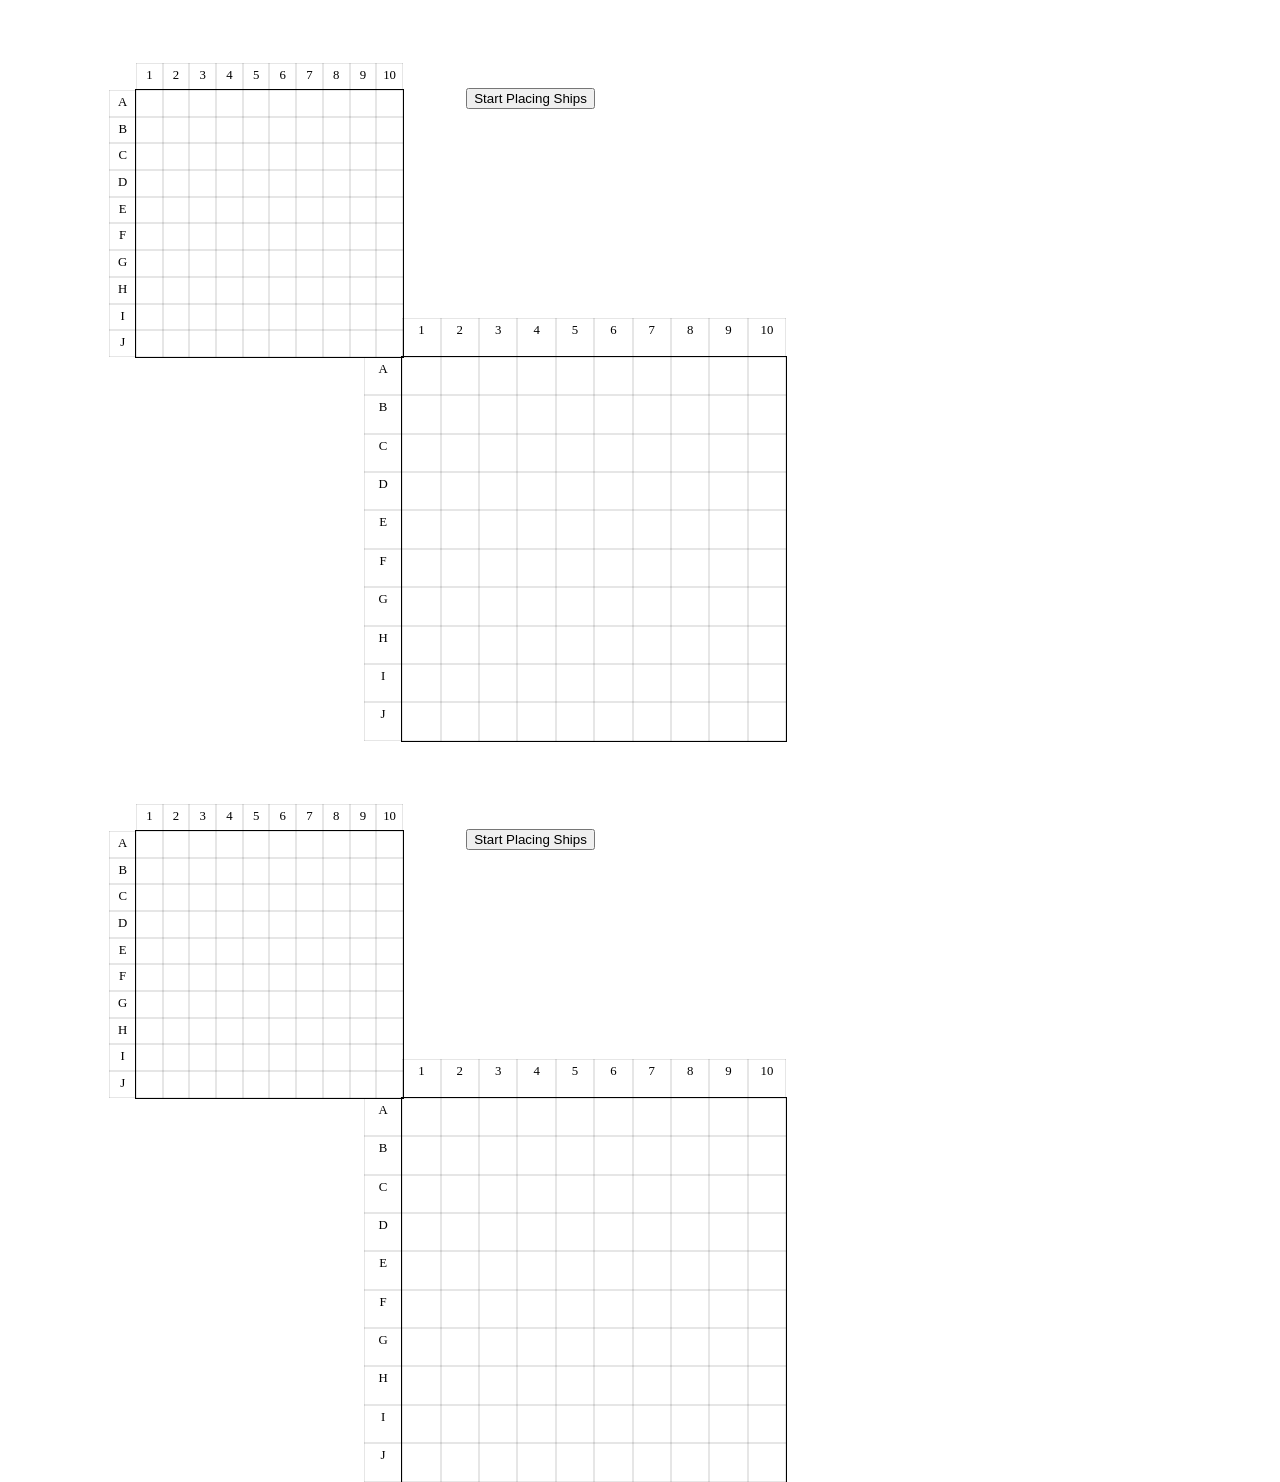
<file: index.html>
<!doctype html>
<html class="no-js" lang="">
    <head>
        <meta charset="utf-8">
        <meta http-equiv="x-ua-compatible" content="ie=edge">
        <title>Battleship!</title>
        <meta name="viewport" content="width=device-width, initial-scale=1">
        <link rel="manifest" href="site.webmanifest">
        <link rel="stylesheet" href="css/main.css">
    </head>
    <body>
	<div id="app">
		<div class="board opponent player1">
			<div class="legend axis-x">
				<div class="point" style="width:10%;height:10%">1</div>
				<div class="point" style="width:10%;height:10%">2</div>
				<div class="point" style="width:10%;height:10%">3</div>
				<div class="point" style="width:10%;height:10%">4</div>
				<div class="point" style="width:10%;height:10%">5</div>
				<div class="point" style="width:10%;height:10%">6</div>
				<div class="point" style="width:10%;height:10%">7</div>
				<div class="point" style="width:10%;height:10%">8</div>
				<div class="point" style="width:10%;height:10%">9</div>
				<div class="point" style="width:10%;height:10%">10</div>
			</div>
			<div class="legend axis-y">
				<div class="point" style="width:10%;height:10%">A</div>
				<div class="point" style="width:10%;height:10%">B</div>
				<div class="point" style="width:10%;height:10%">C</div>
				<div class="point" style="width:10%;height:10%">D</div>
				<div class="point" style="width:10%;height:10%">E</div>
				<div class="point" style="width:10%;height:10%">F</div>
				<div class="point" style="width:10%;height:10%">G</div>
				<div class="point" style="width:10%;height:10%">H</div>
				<div class="point" style="width:10%;height:10%">I</div>
				<div class="point" style="width:10%;height:10%">J</div>
			</div>
			<div class="square" style="width:10%;height:10%" data-coordinate="1,1"></div>
			<div class="square" style="width:10%;height:10%" data-coordinate="2,1"></div>
			<div class="square" style="width:10%;height:10%" data-coordinate="3,1"></div>
			<div class="square" style="width:10%;height:10%" data-coordinate="4,1"></div>
			<div class="square" style="width:10%;height:10%" data-coordinate="5,1"></div>
			<div class="square" style="width:10%;height:10%" data-coordinate="6,1"></div>
			<div class="square" style="width:10%;height:10%" data-coordinate="7,1"></div>
			<div class="square" style="width:10%;height:10%" data-coordinate="8,1"></div>
			<div class="square" style="width:10%;height:10%" data-coordinate="9,1"></div>
			<div class="square" style="width:10%;height:10%" data-coordinate="10,1"></div>

			<div class="square" style="width:10%;height:10%" data-coordinate="1,2"></div>
			<div class="square" style="width:10%;height:10%" data-coordinate="2,2"></div>
			<div class="square" style="width:10%;height:10%" data-coordinate="3,2"></div>
			<div class="square" style="width:10%;height:10%" data-coordinate="4,2"></div>
			<div class="square" style="width:10%;height:10%" data-coordinate="5,2"></div>
			<div class="square" style="width:10%;height:10%" data-coordinate="6,2"></div>
			<div class="square" style="width:10%;height:10%" data-coordinate="7,2"></div>
			<div class="square" style="width:10%;height:10%" data-coordinate="8,2"></div>
			<div class="square" style="width:10%;height:10%" data-coordinate="9,2"></div>
			<div class="square" style="width:10%;height:10%" data-coordinate="10,2"></div>

			<div class="square" style="width:10%;height:10%" data-coordinate="1,3"></div>
			<div class="square" style="width:10%;height:10%" data-coordinate="2,3"></div>
			<div class="square" style="width:10%;height:10%" data-coordinate="3,3"></div>
			<div class="square" style="width:10%;height:10%" data-coordinate="4,3"></div>
			<div class="square" style="width:10%;height:10%" data-coordinate="5,3"></div>
			<div class="square" style="width:10%;height:10%" data-coordinate="6,3"></div>
			<div class="square" style="width:10%;height:10%" data-coordinate="7,3"></div>
			<div class="square" style="width:10%;height:10%" data-coordinate="8,3"></div>
			<div class="square" style="width:10%;height:10%" data-coordinate="9,3"></div>
			<div class="square" style="width:10%;height:10%" data-coordinate="10,3"></div>

			<div class="square" style="width:10%;height:10%" data-coordinate="1,4"></div>
			<div class="square" style="width:10%;height:10%" data-coordinate="2,4"></div>
			<div class="square" style="width:10%;height:10%" data-coordinate="3,4"></div>
			<div class="square" style="width:10%;height:10%" data-coordinate="4,4"></div>
			<div class="square" style="width:10%;height:10%" data-coordinate="5,4"></div>
			<div class="square" style="width:10%;height:10%" data-coordinate="6,4"></div>
			<div class="square" style="width:10%;height:10%" data-coordinate="7,4"></div>
			<div class="square" style="width:10%;height:10%" data-coordinate="8,4"></div>
			<div class="square" style="width:10%;height:10%" data-coordinate="9,4"></div>
			<div class="square" style="width:10%;height:10%" data-coordinate="10,4"></div>

			<div class="square" style="width:10%;height:10%" data-coordinate="1,5"></div>
			<div class="square" style="width:10%;height:10%" data-coordinate="2,5"></div>
			<div class="square" style="width:10%;height:10%" data-coordinate="3,5"></div>
			<div class="square" style="width:10%;height:10%" data-coordinate="4,5"></div>
			<div class="square" style="width:10%;height:10%" data-coordinate="5,5"></div>
			<div class="square" style="width:10%;height:10%" data-coordinate="6,5"></div>
			<div class="square" style="width:10%;height:10%" data-coordinate="7,5"></div>
			<div class="square" style="width:10%;height:10%" data-coordinate="8,5"></div>
			<div class="square" style="width:10%;height:10%" data-coordinate="9,5"></div>
			<div class="square" style="width:10%;height:10%" data-coordinate="10,5"></div>

			<div class="square" style="width:10%;height:10%" data-coordinate="1,6"></div>
			<div class="square" style="width:10%;height:10%" data-coordinate="2,6"></div>
			<div class="square" style="width:10%;height:10%" data-coordinate="3,6"></div>
			<div class="square" style="width:10%;height:10%" data-coordinate="4,6"></div>
			<div class="square" style="width:10%;height:10%" data-coordinate="5,6"></div>
			<div class="square" style="width:10%;height:10%" data-coordinate="6,6"></div>
			<div class="square" style="width:10%;height:10%" data-coordinate="7,6"></div>
			<div class="square" style="width:10%;height:10%" data-coordinate="8,6"></div>
			<div class="square" style="width:10%;height:10%" data-coordinate="9,6"></div>
			<div class="square" style="width:10%;height:10%" data-coordinate="10,6"></div>

			<div class="square" style="width:10%;height:10%" data-coordinate="1,7"></div>
			<div class="square" style="width:10%;height:10%" data-coordinate="2,7"></div>
			<div class="square" style="width:10%;height:10%" data-coordinate="3,7"></div>
			<div class="square" style="width:10%;height:10%" data-coordinate="4,7"></div>
			<div class="square" style="width:10%;height:10%" data-coordinate="5,7"></div>
			<div class="square" style="width:10%;height:10%" data-coordinate="6,7"></div>
			<div class="square" style="width:10%;height:10%" data-coordinate="7,7"></div>
			<div class="square" style="width:10%;height:10%" data-coordinate="8,7"></div>
			<div class="square" style="width:10%;height:10%" data-coordinate="9,7"></div>
			<div class="square" style="width:10%;height:10%" data-coordinate="10,7"></div>

			<div class="square" style="width:10%;height:10%" data-coordinate="1,8"></div>
			<div class="square" style="width:10%;height:10%" data-coordinate="2,8"></div>
			<div class="square" style="width:10%;height:10%" data-coordinate="3,8"></div>
			<div class="square" style="width:10%;height:10%" data-coordinate="4,8"></div>
			<div class="square" style="width:10%;height:10%" data-coordinate="5,8"></div>
			<div class="square" style="width:10%;height:10%" data-coordinate="6,8"></div>
			<div class="square" style="width:10%;height:10%" data-coordinate="7,8"></div>
			<div class="square" style="width:10%;height:10%" data-coordinate="8,8"></div>
			<div class="square" style="width:10%;height:10%" data-coordinate="9,8"></div>
			<div class="square" style="width:10%;height:10%" data-coordinate="10,8"></div>

			<div class="square" style="width:10%;height:10%" data-coordinate="1,9"></div>
			<div class="square" style="width:10%;height:10%" data-coordinate="2,9"></div>
			<div class="square" style="width:10%;height:10%" data-coordinate="3,9"></div>
			<div class="square" style="width:10%;height:10%" data-coordinate="4,9"></div>
			<div class="square" style="width:10%;height:10%" data-coordinate="5,9"></div>
			<div class="square" style="width:10%;height:10%" data-coordinate="6,9"></div>
			<div class="square" style="width:10%;height:10%" data-coordinate="7,9"></div>
			<div class="square" style="width:10%;height:10%" data-coordinate="8,9"></div>
			<div class="square" style="width:10%;height:10%" data-coordinate="9,9"></div>
			<div class="square" style="width:10%;height:10%" data-coordinate="10,9"></div>

			<div class="square" style="width:10%;height:10%" data-coordinate="1,10"></div>
			<div class="square" style="width:10%;height:10%" data-coordinate="2,10"></div>
			<div class="square" style="width:10%;height:10%" data-coordinate="3,10"></div>
			<div class="square" style="width:10%;height:10%" data-coordinate="4,10"></div>
			<div class="square" style="width:10%;height:10%" data-coordinate="5,10"></div>
			<div class="square" style="width:10%;height:10%" data-coordinate="6,10"></div>
			<div class="square" style="width:10%;height:10%" data-coordinate="7,10"></div>
			<div class="square" style="width:10%;height:10%" data-coordinate="8,10"></div>
			<div class="square" style="width:10%;height:10%" data-coordinate="9,10"></div>
			<div class="square" style="width:10%;height:10%" data-coordinate="10,10"></div>
		</div>		
		<div class="board player player1">
			<div class="ships">
				<button data-start="startselection">Start Placing Ships</button>
				<div class="controls">
					<h2>Your Ships</h2>
					<fieldset>
						<input type="radio" name="ship" value="5" data-piece="Carrier"><label>*****</label>
						<input type="radio" name="ship" value="4" data-piece="Battleship"><label>****</label>
						<input type="radio" name="ship" value="3" data-piece="Submarine"><label>***</label>
						<input type="radio" name="ship" value="3" data-piece="Cruiser"><label>***</label>
						<input type="radio" name="ship" value="2" data-piece="Destroyer"><label>**</label>
					</fieldset>
					<button data-rotate="rotateship">Flip Ship</button>
				</div>
			</div>			
			<div class="legend axis-x">
				<div class="point" style="width:10%;height:10%">1</div>
				<div class="point" style="width:10%;height:10%">2</div>
				<div class="point" style="width:10%;height:10%">3</div>
				<div class="point" style="width:10%;height:10%">4</div>
				<div class="point" style="width:10%;height:10%">5</div>
				<div class="point" style="width:10%;height:10%">6</div>
				<div class="point" style="width:10%;height:10%">7</div>
				<div class="point" style="width:10%;height:10%">8</div>
				<div class="point" style="width:10%;height:10%">9</div>
				<div class="point" style="width:10%;height:10%">10</div>
			</div>
			<div class="legend axis-y">
				<div class="point" style="width:10%;height:10%">A</div>
				<div class="point" style="width:10%;height:10%">B</div>
				<div class="point" style="width:10%;height:10%">C</div>
				<div class="point" style="width:10%;height:10%">D</div>
				<div class="point" style="width:10%;height:10%">E</div>
				<div class="point" style="width:10%;height:10%">F</div>
				<div class="point" style="width:10%;height:10%">G</div>
				<div class="point" style="width:10%;height:10%">H</div>
				<div class="point" style="width:10%;height:10%">I</div>
				<div class="point" style="width:10%;height:10%">J</div>
			</div>
			<div class="square" style="width:10%;height:10%" data-coordinate="1,1"></div>
			<div class="square" style="width:10%;height:10%" data-coordinate="2,1"></div>
			<div class="square" style="width:10%;height:10%" data-coordinate="3,1"></div>
			<div class="square" style="width:10%;height:10%" data-coordinate="4,1"></div>
			<div class="square" style="width:10%;height:10%" data-coordinate="5,1"></div>
			<div class="square" style="width:10%;height:10%" data-coordinate="6,1"></div>
			<div class="square" style="width:10%;height:10%" data-coordinate="7,1"></div>
			<div class="square" style="width:10%;height:10%" data-coordinate="8,1"></div>
			<div class="square" style="width:10%;height:10%" data-coordinate="9,1"></div>
			<div class="square" style="width:10%;height:10%" data-coordinate="10,1"></div>

			<div class="square" style="width:10%;height:10%" data-coordinate="1,2"></div>
			<div class="square" style="width:10%;height:10%" data-coordinate="2,2"></div>
			<div class="square" style="width:10%;height:10%" data-coordinate="3,2"></div>
			<div class="square" style="width:10%;height:10%" data-coordinate="4,2"></div>
			<div class="square" style="width:10%;height:10%" data-coordinate="5,2"></div>
			<div class="square" style="width:10%;height:10%" data-coordinate="6,2"></div>
			<div class="square" style="width:10%;height:10%" data-coordinate="7,2"></div>
			<div class="square" style="width:10%;height:10%" data-coordinate="8,2"></div>
			<div class="square" style="width:10%;height:10%" data-coordinate="9,2"></div>
			<div class="square" style="width:10%;height:10%" data-coordinate="10,2"></div>

			<div class="square" style="width:10%;height:10%" data-coordinate="1,3"></div>
			<div class="square" style="width:10%;height:10%" data-coordinate="2,3"></div>
			<div class="square" style="width:10%;height:10%" data-coordinate="3,3"></div>
			<div class="square" style="width:10%;height:10%" data-coordinate="4,3"></div>
			<div class="square" style="width:10%;height:10%" data-coordinate="5,3"></div>
			<div class="square" style="width:10%;height:10%" data-coordinate="6,3"></div>
			<div class="square" style="width:10%;height:10%" data-coordinate="7,3"></div>
			<div class="square" style="width:10%;height:10%" data-coordinate="8,3"></div>
			<div class="square" style="width:10%;height:10%" data-coordinate="9,3"></div>
			<div class="square" style="width:10%;height:10%" data-coordinate="10,3"></div>

			<div class="square" style="width:10%;height:10%" data-coordinate="1,4"></div>
			<div class="square" style="width:10%;height:10%" data-coordinate="2,4"></div>
			<div class="square" style="width:10%;height:10%" data-coordinate="3,4"></div>
			<div class="square" style="width:10%;height:10%" data-coordinate="4,4"></div>
			<div class="square" style="width:10%;height:10%" data-coordinate="5,4"></div>
			<div class="square" style="width:10%;height:10%" data-coordinate="6,4"></div>
			<div class="square" style="width:10%;height:10%" data-coordinate="7,4"></div>
			<div class="square" style="width:10%;height:10%" data-coordinate="8,4"></div>
			<div class="square" style="width:10%;height:10%" data-coordinate="9,4"></div>
			<div class="square" style="width:10%;height:10%" data-coordinate="10,4"></div>

			<div class="square" style="width:10%;height:10%" data-coordinate="1,5"></div>
			<div class="square" style="width:10%;height:10%" data-coordinate="2,5"></div>
			<div class="square" style="width:10%;height:10%" data-coordinate="3,5"></div>
			<div class="square" style="width:10%;height:10%" data-coordinate="4,5"></div>
			<div class="square" style="width:10%;height:10%" data-coordinate="5,5"></div>
			<div class="square" style="width:10%;height:10%" data-coordinate="6,5"></div>
			<div class="square" style="width:10%;height:10%" data-coordinate="7,5"></div>
			<div class="square" style="width:10%;height:10%" data-coordinate="8,5"></div>
			<div class="square" style="width:10%;height:10%" data-coordinate="9,5"></div>
			<div class="square" style="width:10%;height:10%" data-coordinate="10,5"></div>

			<div class="square" style="width:10%;height:10%" data-coordinate="1,6"></div>
			<div class="square" style="width:10%;height:10%" data-coordinate="2,6"></div>
			<div class="square" style="width:10%;height:10%" data-coordinate="3,6"></div>
			<div class="square" style="width:10%;height:10%" data-coordinate="4,6"></div>
			<div class="square" style="width:10%;height:10%" data-coordinate="5,6"></div>
			<div class="square" style="width:10%;height:10%" data-coordinate="6,6"></div>
			<div class="square" style="width:10%;height:10%" data-coordinate="7,6"></div>
			<div class="square" style="width:10%;height:10%" data-coordinate="8,6"></div>
			<div class="square" style="width:10%;height:10%" data-coordinate="9,6"></div>
			<div class="square" style="width:10%;height:10%" data-coordinate="10,6"></div>

			<div class="square" style="width:10%;height:10%" data-coordinate="1,7"></div>
			<div class="square" style="width:10%;height:10%" data-coordinate="2,7"></div>
			<div class="square" style="width:10%;height:10%" data-coordinate="3,7"></div>
			<div class="square" style="width:10%;height:10%" data-coordinate="4,7"></div>
			<div class="square" style="width:10%;height:10%" data-coordinate="5,7"></div>
			<div class="square" style="width:10%;height:10%" data-coordinate="6,7"></div>
			<div class="square" style="width:10%;height:10%" data-coordinate="7,7"></div>
			<div class="square" style="width:10%;height:10%" data-coordinate="8,7"></div>
			<div class="square" style="width:10%;height:10%" data-coordinate="9,7"></div>
			<div class="square" style="width:10%;height:10%" data-coordinate="10,7"></div>

			<div class="square" style="width:10%;height:10%" data-coordinate="1,8"></div>
			<div class="square" style="width:10%;height:10%" data-coordinate="2,8"></div>
			<div class="square" style="width:10%;height:10%" data-coordinate="3,8"></div>
			<div class="square" style="width:10%;height:10%" data-coordinate="4,8"></div>
			<div class="square" style="width:10%;height:10%" data-coordinate="5,8"></div>
			<div class="square" style="width:10%;height:10%" data-coordinate="6,8"></div>
			<div class="square" style="width:10%;height:10%" data-coordinate="7,8"></div>
			<div class="square" style="width:10%;height:10%" data-coordinate="8,8"></div>
			<div class="square" style="width:10%;height:10%" data-coordinate="9,8"></div>
			<div class="square" style="width:10%;height:10%" data-coordinate="10,8"></div>

			<div class="square" style="width:10%;height:10%" data-coordinate="1,9"></div>
			<div class="square" style="width:10%;height:10%" data-coordinate="2,9"></div>
			<div class="square" style="width:10%;height:10%" data-coordinate="3,9"></div>
			<div class="square" style="width:10%;height:10%" data-coordinate="4,9"></div>
			<div class="square" style="width:10%;height:10%" data-coordinate="5,9"></div>
			<div class="square" style="width:10%;height:10%" data-coordinate="6,9"></div>
			<div class="square" style="width:10%;height:10%" data-coordinate="7,9"></div>
			<div class="square" style="width:10%;height:10%" data-coordinate="8,9"></div>
			<div class="square" style="width:10%;height:10%" data-coordinate="9,9"></div>
			<div class="square" style="width:10%;height:10%" data-coordinate="10,9"></div>

			<div class="square" style="width:10%;height:10%" data-coordinate="1,10"></div>
			<div class="square" style="width:10%;height:10%" data-coordinate="2,10"></div>
			<div class="square" style="width:10%;height:10%" data-coordinate="3,10"></div>
			<div class="square" style="width:10%;height:10%" data-coordinate="4,10"></div>
			<div class="square" style="width:10%;height:10%" data-coordinate="5,10"></div>
			<div class="square" style="width:10%;height:10%" data-coordinate="6,10"></div>
			<div class="square" style="width:10%;height:10%" data-coordinate="7,10"></div>
			<div class="square" style="width:10%;height:10%" data-coordinate="8,10"></div>
			<div class="square" style="width:10%;height:10%" data-coordinate="9,10"></div>
			<div class="square" style="width:10%;height:10%" data-coordinate="10,10"></div>
		</div>

		<div class="board opponent player2">
			<div class="legend axis-x">
				<div class="point" style="width:10%;height:10%">1</div>
				<div class="point" style="width:10%;height:10%">2</div>
				<div class="point" style="width:10%;height:10%">3</div>
				<div class="point" style="width:10%;height:10%">4</div>
				<div class="point" style="width:10%;height:10%">5</div>
				<div class="point" style="width:10%;height:10%">6</div>
				<div class="point" style="width:10%;height:10%">7</div>
				<div class="point" style="width:10%;height:10%">8</div>
				<div class="point" style="width:10%;height:10%">9</div>
				<div class="point" style="width:10%;height:10%">10</div>
			</div>
			<div class="legend axis-y">
				<div class="point" style="width:10%;height:10%">A</div>
				<div class="point" style="width:10%;height:10%">B</div>
				<div class="point" style="width:10%;height:10%">C</div>
				<div class="point" style="width:10%;height:10%">D</div>
				<div class="point" style="width:10%;height:10%">E</div>
				<div class="point" style="width:10%;height:10%">F</div>
				<div class="point" style="width:10%;height:10%">G</div>
				<div class="point" style="width:10%;height:10%">H</div>
				<div class="point" style="width:10%;height:10%">I</div>
				<div class="point" style="width:10%;height:10%">J</div>
			</div>
			<div class="square" style="width:10%;height:10%" data-coordinate="1,1"></div>
			<div class="square" style="width:10%;height:10%" data-coordinate="2,1"></div>
			<div class="square" style="width:10%;height:10%" data-coordinate="3,1"></div>
			<div class="square" style="width:10%;height:10%" data-coordinate="4,1"></div>
			<div class="square" style="width:10%;height:10%" data-coordinate="5,1"></div>
			<div class="square" style="width:10%;height:10%" data-coordinate="6,1"></div>
			<div class="square" style="width:10%;height:10%" data-coordinate="7,1"></div>
			<div class="square" style="width:10%;height:10%" data-coordinate="8,1"></div>
			<div class="square" style="width:10%;height:10%" data-coordinate="9,1"></div>
			<div class="square" style="width:10%;height:10%" data-coordinate="10,1"></div>

			<div class="square" style="width:10%;height:10%" data-coordinate="1,2"></div>
			<div class="square" style="width:10%;height:10%" data-coordinate="2,2"></div>
			<div class="square" style="width:10%;height:10%" data-coordinate="3,2"></div>
			<div class="square" style="width:10%;height:10%" data-coordinate="4,2"></div>
			<div class="square" style="width:10%;height:10%" data-coordinate="5,2"></div>
			<div class="square" style="width:10%;height:10%" data-coordinate="6,2"></div>
			<div class="square" style="width:10%;height:10%" data-coordinate="7,2"></div>
			<div class="square" style="width:10%;height:10%" data-coordinate="8,2"></div>
			<div class="square" style="width:10%;height:10%" data-coordinate="9,2"></div>
			<div class="square" style="width:10%;height:10%" data-coordinate="10,2"></div>

			<div class="square" style="width:10%;height:10%" data-coordinate="1,3"></div>
			<div class="square" style="width:10%;height:10%" data-coordinate="2,3"></div>
			<div class="square" style="width:10%;height:10%" data-coordinate="3,3"></div>
			<div class="square" style="width:10%;height:10%" data-coordinate="4,3"></div>
			<div class="square" style="width:10%;height:10%" data-coordinate="5,3"></div>
			<div class="square" style="width:10%;height:10%" data-coordinate="6,3"></div>
			<div class="square" style="width:10%;height:10%" data-coordinate="7,3"></div>
			<div class="square" style="width:10%;height:10%" data-coordinate="8,3"></div>
			<div class="square" style="width:10%;height:10%" data-coordinate="9,3"></div>
			<div class="square" style="width:10%;height:10%" data-coordinate="10,3"></div>

			<div class="square" style="width:10%;height:10%" data-coordinate="1,4"></div>
			<div class="square" style="width:10%;height:10%" data-coordinate="2,4"></div>
			<div class="square" style="width:10%;height:10%" data-coordinate="3,4"></div>
			<div class="square" style="width:10%;height:10%" data-coordinate="4,4"></div>
			<div class="square" style="width:10%;height:10%" data-coordinate="5,4"></div>
			<div class="square" style="width:10%;height:10%" data-coordinate="6,4"></div>
			<div class="square" style="width:10%;height:10%" data-coordinate="7,4"></div>
			<div class="square" style="width:10%;height:10%" data-coordinate="8,4"></div>
			<div class="square" style="width:10%;height:10%" data-coordinate="9,4"></div>
			<div class="square" style="width:10%;height:10%" data-coordinate="10,4"></div>

			<div class="square" style="width:10%;height:10%" data-coordinate="1,5"></div>
			<div class="square" style="width:10%;height:10%" data-coordinate="2,5"></div>
			<div class="square" style="width:10%;height:10%" data-coordinate="3,5"></div>
			<div class="square" style="width:10%;height:10%" data-coordinate="4,5"></div>
			<div class="square" style="width:10%;height:10%" data-coordinate="5,5"></div>
			<div class="square" style="width:10%;height:10%" data-coordinate="6,5"></div>
			<div class="square" style="width:10%;height:10%" data-coordinate="7,5"></div>
			<div class="square" style="width:10%;height:10%" data-coordinate="8,5"></div>
			<div class="square" style="width:10%;height:10%" data-coordinate="9,5"></div>
			<div class="square" style="width:10%;height:10%" data-coordinate="10,5"></div>

			<div class="square" style="width:10%;height:10%" data-coordinate="1,6"></div>
			<div class="square" style="width:10%;height:10%" data-coordinate="2,6"></div>
			<div class="square" style="width:10%;height:10%" data-coordinate="3,6"></div>
			<div class="square" style="width:10%;height:10%" data-coordinate="4,6"></div>
			<div class="square" style="width:10%;height:10%" data-coordinate="5,6"></div>
			<div class="square" style="width:10%;height:10%" data-coordinate="6,6"></div>
			<div class="square" style="width:10%;height:10%" data-coordinate="7,6"></div>
			<div class="square" style="width:10%;height:10%" data-coordinate="8,6"></div>
			<div class="square" style="width:10%;height:10%" data-coordinate="9,6"></div>
			<div class="square" style="width:10%;height:10%" data-coordinate="10,6"></div>

			<div class="square" style="width:10%;height:10%" data-coordinate="1,7"></div>
			<div class="square" style="width:10%;height:10%" data-coordinate="2,7"></div>
			<div class="square" style="width:10%;height:10%" data-coordinate="3,7"></div>
			<div class="square" style="width:10%;height:10%" data-coordinate="4,7"></div>
			<div class="square" style="width:10%;height:10%" data-coordinate="5,7"></div>
			<div class="square" style="width:10%;height:10%" data-coordinate="6,7"></div>
			<div class="square" style="width:10%;height:10%" data-coordinate="7,7"></div>
			<div class="square" style="width:10%;height:10%" data-coordinate="8,7"></div>
			<div class="square" style="width:10%;height:10%" data-coordinate="9,7"></div>
			<div class="square" style="width:10%;height:10%" data-coordinate="10,7"></div>

			<div class="square" style="width:10%;height:10%" data-coordinate="1,8"></div>
			<div class="square" style="width:10%;height:10%" data-coordinate="2,8"></div>
			<div class="square" style="width:10%;height:10%" data-coordinate="3,8"></div>
			<div class="square" style="width:10%;height:10%" data-coordinate="4,8"></div>
			<div class="square" style="width:10%;height:10%" data-coordinate="5,8"></div>
			<div class="square" style="width:10%;height:10%" data-coordinate="6,8"></div>
			<div class="square" style="width:10%;height:10%" data-coordinate="7,8"></div>
			<div class="square" style="width:10%;height:10%" data-coordinate="8,8"></div>
			<div class="square" style="width:10%;height:10%" data-coordinate="9,8"></div>
			<div class="square" style="width:10%;height:10%" data-coordinate="10,8"></div>

			<div class="square" style="width:10%;height:10%" data-coordinate="1,9"></div>
			<div class="square" style="width:10%;height:10%" data-coordinate="2,9"></div>
			<div class="square" style="width:10%;height:10%" data-coordinate="3,9"></div>
			<div class="square" style="width:10%;height:10%" data-coordinate="4,9"></div>
			<div class="square" style="width:10%;height:10%" data-coordinate="5,9"></div>
			<div class="square" style="width:10%;height:10%" data-coordinate="6,9"></div>
			<div class="square" style="width:10%;height:10%" data-coordinate="7,9"></div>
			<div class="square" style="width:10%;height:10%" data-coordinate="8,9"></div>
			<div class="square" style="width:10%;height:10%" data-coordinate="9,9"></div>
			<div class="square" style="width:10%;height:10%" data-coordinate="10,9"></div>

			<div class="square" style="width:10%;height:10%" data-coordinate="1,10"></div>
			<div class="square" style="width:10%;height:10%" data-coordinate="2,10"></div>
			<div class="square" style="width:10%;height:10%" data-coordinate="3,10"></div>
			<div class="square" style="width:10%;height:10%" data-coordinate="4,10"></div>
			<div class="square" style="width:10%;height:10%" data-coordinate="5,10"></div>
			<div class="square" style="width:10%;height:10%" data-coordinate="6,10"></div>
			<div class="square" style="width:10%;height:10%" data-coordinate="7,10"></div>
			<div class="square" style="width:10%;height:10%" data-coordinate="8,10"></div>
			<div class="square" style="width:10%;height:10%" data-coordinate="9,10"></div>
			<div class="square" style="width:10%;height:10%" data-coordinate="10,10"></div>
		</div>		
		<div class="board player player2">
			<div class="ships">
				<button data-start="startselection">Start Placing Ships</button>
				<div class="controls">
					<h2>Your Ships</h2>
					<fieldset>
						<input type="radio" name="ship" value="5" data-piece="Carrier"><label>*****</label>
						<input type="radio" name="ship" value="4" data-piece="Battleship"><label>****</label>
						<input type="radio" name="ship" value="3" data-piece="Submarine"><label>***</label>
						<input type="radio" name="ship" value="3" data-piece="Cruiser"><label>***</label>
						<input type="radio" name="ship" value="2" data-piece="Destroyer"><label>**</label>
					</fieldset>
					<button data-rotate="rotateship">Flip Ship</button>
				</div>
			</div>			
			<div class="legend axis-x">
				<div class="point" style="width:10%;height:10%">1</div>
				<div class="point" style="width:10%;height:10%">2</div>
				<div class="point" style="width:10%;height:10%">3</div>
				<div class="point" style="width:10%;height:10%">4</div>
				<div class="point" style="width:10%;height:10%">5</div>
				<div class="point" style="width:10%;height:10%">6</div>
				<div class="point" style="width:10%;height:10%">7</div>
				<div class="point" style="width:10%;height:10%">8</div>
				<div class="point" style="width:10%;height:10%">9</div>
				<div class="point" style="width:10%;height:10%">10</div>
			</div>
			<div class="legend axis-y">
				<div class="point" style="width:10%;height:10%">A</div>
				<div class="point" style="width:10%;height:10%">B</div>
				<div class="point" style="width:10%;height:10%">C</div>
				<div class="point" style="width:10%;height:10%">D</div>
				<div class="point" style="width:10%;height:10%">E</div>
				<div class="point" style="width:10%;height:10%">F</div>
				<div class="point" style="width:10%;height:10%">G</div>
				<div class="point" style="width:10%;height:10%">H</div>
				<div class="point" style="width:10%;height:10%">I</div>
				<div class="point" style="width:10%;height:10%">J</div>
			</div>
			<div class="square" style="width:10%;height:10%" data-coordinate="1,1"></div>
			<div class="square" style="width:10%;height:10%" data-coordinate="2,1"></div>
			<div class="square" style="width:10%;height:10%" data-coordinate="3,1"></div>
			<div class="square" style="width:10%;height:10%" data-coordinate="4,1"></div>
			<div class="square" style="width:10%;height:10%" data-coordinate="5,1"></div>
			<div class="square" style="width:10%;height:10%" data-coordinate="6,1"></div>
			<div class="square" style="width:10%;height:10%" data-coordinate="7,1"></div>
			<div class="square" style="width:10%;height:10%" data-coordinate="8,1"></div>
			<div class="square" style="width:10%;height:10%" data-coordinate="9,1"></div>
			<div class="square" style="width:10%;height:10%" data-coordinate="10,1"></div>

			<div class="square" style="width:10%;height:10%" data-coordinate="1,2"></div>
			<div class="square" style="width:10%;height:10%" data-coordinate="2,2"></div>
			<div class="square" style="width:10%;height:10%" data-coordinate="3,2"></div>
			<div class="square" style="width:10%;height:10%" data-coordinate="4,2"></div>
			<div class="square" style="width:10%;height:10%" data-coordinate="5,2"></div>
			<div class="square" style="width:10%;height:10%" data-coordinate="6,2"></div>
			<div class="square" style="width:10%;height:10%" data-coordinate="7,2"></div>
			<div class="square" style="width:10%;height:10%" data-coordinate="8,2"></div>
			<div class="square" style="width:10%;height:10%" data-coordinate="9,2"></div>
			<div class="square" style="width:10%;height:10%" data-coordinate="10,2"></div>

			<div class="square" style="width:10%;height:10%" data-coordinate="1,3"></div>
			<div class="square" style="width:10%;height:10%" data-coordinate="2,3"></div>
			<div class="square" style="width:10%;height:10%" data-coordinate="3,3"></div>
			<div class="square" style="width:10%;height:10%" data-coordinate="4,3"></div>
			<div class="square" style="width:10%;height:10%" data-coordinate="5,3"></div>
			<div class="square" style="width:10%;height:10%" data-coordinate="6,3"></div>
			<div class="square" style="width:10%;height:10%" data-coordinate="7,3"></div>
			<div class="square" style="width:10%;height:10%" data-coordinate="8,3"></div>
			<div class="square" style="width:10%;height:10%" data-coordinate="9,3"></div>
			<div class="square" style="width:10%;height:10%" data-coordinate="10,3"></div>

			<div class="square" style="width:10%;height:10%" data-coordinate="1,4"></div>
			<div class="square" style="width:10%;height:10%" data-coordinate="2,4"></div>
			<div class="square" style="width:10%;height:10%" data-coordinate="3,4"></div>
			<div class="square" style="width:10%;height:10%" data-coordinate="4,4"></div>
			<div class="square" style="width:10%;height:10%" data-coordinate="5,4"></div>
			<div class="square" style="width:10%;height:10%" data-coordinate="6,4"></div>
			<div class="square" style="width:10%;height:10%" data-coordinate="7,4"></div>
			<div class="square" style="width:10%;height:10%" data-coordinate="8,4"></div>
			<div class="square" style="width:10%;height:10%" data-coordinate="9,4"></div>
			<div class="square" style="width:10%;height:10%" data-coordinate="10,4"></div>

			<div class="square" style="width:10%;height:10%" data-coordinate="1,5"></div>
			<div class="square" style="width:10%;height:10%" data-coordinate="2,5"></div>
			<div class="square" style="width:10%;height:10%" data-coordinate="3,5"></div>
			<div class="square" style="width:10%;height:10%" data-coordinate="4,5"></div>
			<div class="square" style="width:10%;height:10%" data-coordinate="5,5"></div>
			<div class="square" style="width:10%;height:10%" data-coordinate="6,5"></div>
			<div class="square" style="width:10%;height:10%" data-coordinate="7,5"></div>
			<div class="square" style="width:10%;height:10%" data-coordinate="8,5"></div>
			<div class="square" style="width:10%;height:10%" data-coordinate="9,5"></div>
			<div class="square" style="width:10%;height:10%" data-coordinate="10,5"></div>

			<div class="square" style="width:10%;height:10%" data-coordinate="1,6"></div>
			<div class="square" style="width:10%;height:10%" data-coordinate="2,6"></div>
			<div class="square" style="width:10%;height:10%" data-coordinate="3,6"></div>
			<div class="square" style="width:10%;height:10%" data-coordinate="4,6"></div>
			<div class="square" style="width:10%;height:10%" data-coordinate="5,6"></div>
			<div class="square" style="width:10%;height:10%" data-coordinate="6,6"></div>
			<div class="square" style="width:10%;height:10%" data-coordinate="7,6"></div>
			<div class="square" style="width:10%;height:10%" data-coordinate="8,6"></div>
			<div class="square" style="width:10%;height:10%" data-coordinate="9,6"></div>
			<div class="square" style="width:10%;height:10%" data-coordinate="10,6"></div>

			<div class="square" style="width:10%;height:10%" data-coordinate="1,7"></div>
			<div class="square" style="width:10%;height:10%" data-coordinate="2,7"></div>
			<div class="square" style="width:10%;height:10%" data-coordinate="3,7"></div>
			<div class="square" style="width:10%;height:10%" data-coordinate="4,7"></div>
			<div class="square" style="width:10%;height:10%" data-coordinate="5,7"></div>
			<div class="square" style="width:10%;height:10%" data-coordinate="6,7"></div>
			<div class="square" style="width:10%;height:10%" data-coordinate="7,7"></div>
			<div class="square" style="width:10%;height:10%" data-coordinate="8,7"></div>
			<div class="square" style="width:10%;height:10%" data-coordinate="9,7"></div>
			<div class="square" style="width:10%;height:10%" data-coordinate="10,7"></div>

			<div class="square" style="width:10%;height:10%" data-coordinate="1,8"></div>
			<div class="square" style="width:10%;height:10%" data-coordinate="2,8"></div>
			<div class="square" style="width:10%;height:10%" data-coordinate="3,8"></div>
			<div class="square" style="width:10%;height:10%" data-coordinate="4,8"></div>
			<div class="square" style="width:10%;height:10%" data-coordinate="5,8"></div>
			<div class="square" style="width:10%;height:10%" data-coordinate="6,8"></div>
			<div class="square" style="width:10%;height:10%" data-coordinate="7,8"></div>
			<div class="square" style="width:10%;height:10%" data-coordinate="8,8"></div>
			<div class="square" style="width:10%;height:10%" data-coordinate="9,8"></div>
			<div class="square" style="width:10%;height:10%" data-coordinate="10,8"></div>

			<div class="square" style="width:10%;height:10%" data-coordinate="1,9"></div>
			<div class="square" style="width:10%;height:10%" data-coordinate="2,9"></div>
			<div class="square" style="width:10%;height:10%" data-coordinate="3,9"></div>
			<div class="square" style="width:10%;height:10%" data-coordinate="4,9"></div>
			<div class="square" style="width:10%;height:10%" data-coordinate="5,9"></div>
			<div class="square" style="width:10%;height:10%" data-coordinate="6,9"></div>
			<div class="square" style="width:10%;height:10%" data-coordinate="7,9"></div>
			<div class="square" style="width:10%;height:10%" data-coordinate="8,9"></div>
			<div class="square" style="width:10%;height:10%" data-coordinate="9,9"></div>
			<div class="square" style="width:10%;height:10%" data-coordinate="10,9"></div>

			<div class="square" style="width:10%;height:10%" data-coordinate="1,10"></div>
			<div class="square" style="width:10%;height:10%" data-coordinate="2,10"></div>
			<div class="square" style="width:10%;height:10%" data-coordinate="3,10"></div>
			<div class="square" style="width:10%;height:10%" data-coordinate="4,10"></div>
			<div class="square" style="width:10%;height:10%" data-coordinate="5,10"></div>
			<div class="square" style="width:10%;height:10%" data-coordinate="6,10"></div>
			<div class="square" style="width:10%;height:10%" data-coordinate="7,10"></div>
			<div class="square" style="width:10%;height:10%" data-coordinate="8,10"></div>
			<div class="square" style="width:10%;height:10%" data-coordinate="9,10"></div>
			<div class="square" style="width:10%;height:10%" data-coordinate="10,10"></div>
		</div>
	</div>
    <script src="js/script.js"></script>
    </body>
</html>
</file>
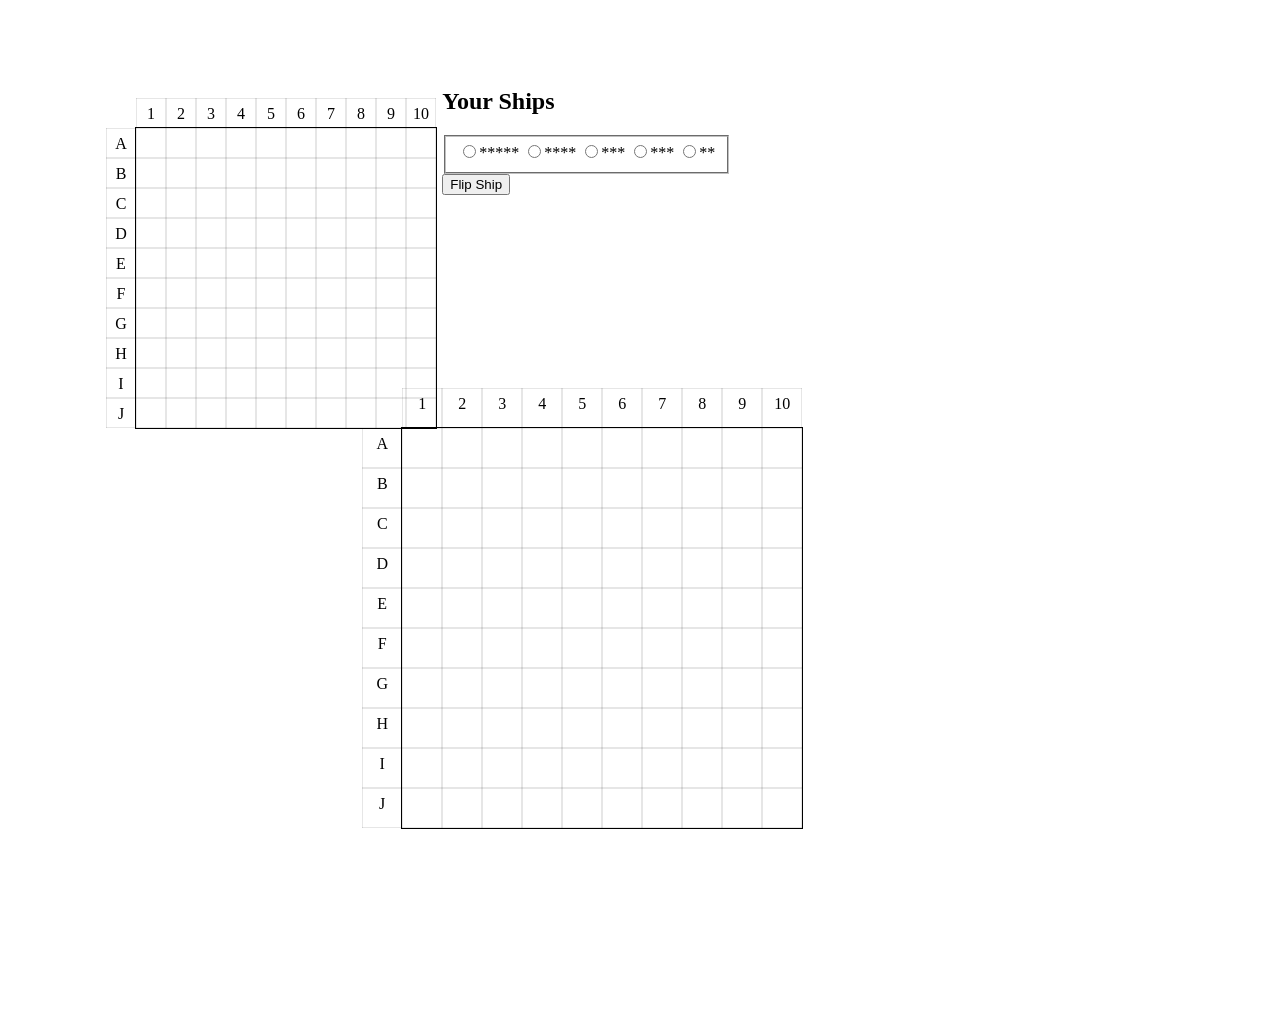
<file: battleship/index.html>
<!doctype html>
<html class="no-js" lang="">
    <head>
        <meta charset="utf-8">
        <meta http-equiv="x-ua-compatible" content="ie=edge">
        <title>Battleship!</title>
        <meta name="viewport" content="width=device-width, initial-scale=1">
        <link rel="manifest" href="site.webmanifest">
        <link rel="stylesheet" href="css/main.css">
    </head>
    <body>
	<div id="app">
		<div class="board opponent">
			<div class="legend axis-x">
				<div class="point" style="width:10%;height:10%">1</div>
				<div class="point" style="width:10%;height:10%">2</div>
				<div class="point" style="width:10%;height:10%">3</div>
				<div class="point" style="width:10%;height:10%">4</div>
				<div class="point" style="width:10%;height:10%">5</div>
				<div class="point" style="width:10%;height:10%">6</div>
				<div class="point" style="width:10%;height:10%">7</div>
				<div class="point" style="width:10%;height:10%">8</div>
				<div class="point" style="width:10%;height:10%">9</div>
				<div class="point" style="width:10%;height:10%">10</div>
			</div>
			<div class="legend axis-y">
				<div class="point" style="width:10%;height:10%">A</div>
				<div class="point" style="width:10%;height:10%">B</div>
				<div class="point" style="width:10%;height:10%">C</div>
				<div class="point" style="width:10%;height:10%">D</div>
				<div class="point" style="width:10%;height:10%">E</div>
				<div class="point" style="width:10%;height:10%">F</div>
				<div class="point" style="width:10%;height:10%">G</div>
				<div class="point" style="width:10%;height:10%">H</div>
				<div class="point" style="width:10%;height:10%">I</div>
				<div class="point" style="width:10%;height:10%">J</div>
			</div>
			<!-- INSTEAD OF DATA-COORDINATE, MAP OUT BY DATA-HORIZONTAL-POINT AND DATA-VERTICAL-POINT -->
			<div class="square" style="width:10%;height:10%" data-coordinate="1,1"></div>
			<div class="square" style="width:10%;height:10%" data-coordinate="2,1"></div>
			<div class="square" style="width:10%;height:10%" data-coordinate="3,1"></div>
			<div class="square" style="width:10%;height:10%" data-coordinate="4,1"></div>
			<div class="square" style="width:10%;height:10%" data-coordinate="5,1"></div>
			<div class="square" style="width:10%;height:10%" data-coordinate="6,1"></div>
			<div class="square" style="width:10%;height:10%" data-coordinate="7,1"></div>
			<div class="square" style="width:10%;height:10%" data-coordinate="8,1"></div>
			<div class="square" style="width:10%;height:10%" data-coordinate="9,1"></div>
			<div class="square" style="width:10%;height:10%" data-coordinate="10,1"></div>

			<div class="square" style="width:10%;height:10%" data-coordinate="1,2"></div>
			<div class="square" style="width:10%;height:10%" data-coordinate="2,2"></div>
			<div class="square" style="width:10%;height:10%" data-coordinate="3,2"></div>
			<div class="square" style="width:10%;height:10%" data-coordinate="4,2"></div>
			<div class="square" style="width:10%;height:10%" data-coordinate="5,2"></div>
			<div class="square" style="width:10%;height:10%" data-coordinate="6,2"></div>
			<div class="square" style="width:10%;height:10%" data-coordinate="7,2"></div>
			<div class="square" style="width:10%;height:10%" data-coordinate="8,2"></div>
			<div class="square" style="width:10%;height:10%" data-coordinate="9,2"></div>
			<div class="square" style="width:10%;height:10%" data-coordinate="10,2"></div>

			<div class="square" style="width:10%;height:10%" data-coordinate="1,3"></div>
			<div class="square" style="width:10%;height:10%" data-coordinate="2,3"></div>
			<div class="square" style="width:10%;height:10%" data-coordinate="3,3"></div>
			<div class="square" style="width:10%;height:10%" data-coordinate="4,3"></div>
			<div class="square" style="width:10%;height:10%" data-coordinate="5,3"></div>
			<div class="square" style="width:10%;height:10%" data-coordinate="6,3"></div>
			<div class="square" style="width:10%;height:10%" data-coordinate="7,3"></div>
			<div class="square" style="width:10%;height:10%" data-coordinate="8,3"></div>
			<div class="square" style="width:10%;height:10%" data-coordinate="9,3"></div>
			<div class="square" style="width:10%;height:10%" data-coordinate="10,3"></div>

			<div class="square" style="width:10%;height:10%" data-coordinate="1,4"></div>
			<div class="square" style="width:10%;height:10%" data-coordinate="2,4"></div>
			<div class="square" style="width:10%;height:10%" data-coordinate="3,4"></div>
			<div class="square" style="width:10%;height:10%" data-coordinate="4,4"></div>
			<div class="square" style="width:10%;height:10%" data-coordinate="5,4"></div>
			<div class="square" style="width:10%;height:10%" data-coordinate="6,4"></div>
			<div class="square" style="width:10%;height:10%" data-coordinate="7,4"></div>
			<div class="square" style="width:10%;height:10%" data-coordinate="8,4"></div>
			<div class="square" style="width:10%;height:10%" data-coordinate="9,4"></div>
			<div class="square" style="width:10%;height:10%" data-coordinate="10,4"></div>

			<div class="square" style="width:10%;height:10%" data-coordinate="1,5"></div>
			<div class="square" style="width:10%;height:10%" data-coordinate="2,5"></div>
			<div class="square" style="width:10%;height:10%" data-coordinate="3,5"></div>
			<div class="square" style="width:10%;height:10%" data-coordinate="4,5"></div>
			<div class="square" style="width:10%;height:10%" data-coordinate="5,5"></div>
			<div class="square" style="width:10%;height:10%" data-coordinate="6,5"></div>
			<div class="square" style="width:10%;height:10%" data-coordinate="7,5"></div>
			<div class="square" style="width:10%;height:10%" data-coordinate="8,5"></div>
			<div class="square" style="width:10%;height:10%" data-coordinate="9,5"></div>
			<div class="square" style="width:10%;height:10%" data-coordinate="10,5"></div>

			<div class="square" style="width:10%;height:10%" data-coordinate="1,6"></div>
			<div class="square" style="width:10%;height:10%" data-coordinate="2,6"></div>
			<div class="square" style="width:10%;height:10%" data-coordinate="3,6"></div>
			<div class="square" style="width:10%;height:10%" data-coordinate="4,6"></div>
			<div class="square" style="width:10%;height:10%" data-coordinate="5,6"></div>
			<div class="square" style="width:10%;height:10%" data-coordinate="6,6"></div>
			<div class="square" style="width:10%;height:10%" data-coordinate="7,6"></div>
			<div class="square" style="width:10%;height:10%" data-coordinate="8,6"></div>
			<div class="square" style="width:10%;height:10%" data-coordinate="9,6"></div>
			<div class="square" style="width:10%;height:10%" data-coordinate="10,6"></div>

			<div class="square" style="width:10%;height:10%" data-coordinate="1,7"></div>
			<div class="square" style="width:10%;height:10%" data-coordinate="2,7"></div>
			<div class="square" style="width:10%;height:10%" data-coordinate="3,7"></div>
			<div class="square" style="width:10%;height:10%" data-coordinate="4,7"></div>
			<div class="square" style="width:10%;height:10%" data-coordinate="5,7"></div>
			<div class="square" style="width:10%;height:10%" data-coordinate="6,7"></div>
			<div class="square" style="width:10%;height:10%" data-coordinate="7,7"></div>
			<div class="square" style="width:10%;height:10%" data-coordinate="8,7"></div>
			<div class="square" style="width:10%;height:10%" data-coordinate="9,7"></div>
			<div class="square" style="width:10%;height:10%" data-coordinate="10,7"></div>

			<div class="square" style="width:10%;height:10%" data-coordinate="1,8"></div>
			<div class="square" style="width:10%;height:10%" data-coordinate="2,8"></div>
			<div class="square" style="width:10%;height:10%" data-coordinate="3,8"></div>
			<div class="square" style="width:10%;height:10%" data-coordinate="4,8"></div>
			<div class="square" style="width:10%;height:10%" data-coordinate="5,8"></div>
			<div class="square" style="width:10%;height:10%" data-coordinate="6,8"></div>
			<div class="square" style="width:10%;height:10%" data-coordinate="7,8"></div>
			<div class="square" style="width:10%;height:10%" data-coordinate="8,8"></div>
			<div class="square" style="width:10%;height:10%" data-coordinate="9,8"></div>
			<div class="square" style="width:10%;height:10%" data-coordinate="10,8"></div>

			<div class="square" style="width:10%;height:10%" data-coordinate="1,9"></div>
			<div class="square" style="width:10%;height:10%" data-coordinate="2,9"></div>
			<div class="square" style="width:10%;height:10%" data-coordinate="3,9"></div>
			<div class="square" style="width:10%;height:10%" data-coordinate="4,9"></div>
			<div class="square" style="width:10%;height:10%" data-coordinate="5,9"></div>
			<div class="square" style="width:10%;height:10%" data-coordinate="6,9"></div>
			<div class="square" style="width:10%;height:10%" data-coordinate="7,9"></div>
			<div class="square" style="width:10%;height:10%" data-coordinate="8,9"></div>
			<div class="square" style="width:10%;height:10%" data-coordinate="9,9"></div>
			<div class="square" style="width:10%;height:10%" data-coordinate="10,9"></div>

			<div class="square" style="width:10%;height:10%" data-coordinate="1,10"></div>
			<div class="square" style="width:10%;height:10%" data-coordinate="2,10"></div>
			<div class="square" style="width:10%;height:10%" data-coordinate="3,10"></div>
			<div class="square" style="width:10%;height:10%" data-coordinate="4,10"></div>
			<div class="square" style="width:10%;height:10%" data-coordinate="5,10"></div>
			<div class="square" style="width:10%;height:10%" data-coordinate="6,10"></div>
			<div class="square" style="width:10%;height:10%" data-coordinate="7,10"></div>
			<div class="square" style="width:10%;height:10%" data-coordinate="8,10"></div>
			<div class="square" style="width:10%;height:10%" data-coordinate="9,10"></div>
			<div class="square" style="width:10%;height:10%" data-coordinate="10,10"></div>
		</div>		
		<div class="board player">
			<div class="ships">
				<h2>Your Ships</h2>
				<fieldset>
					<input type="radio" name="ship" value="5" data-piece="Carrier"><label>*****</label>
					<input type="radio" name="ship" value="4" data-piece="Battleship"><label>****</label>
					<input type="radio" name="ship" value="3" data-piece="Submarine"><label>***</label>
					<input type="radio" name="ship" value="3" data-piece="Cruiser"><label>***</label>
					<input type="radio" name="ship" value="2" data-piece="Destroyer"><label>**</label>
				</fieldset>
				<button id="rotateship">Flip Ship</button>
			</div>			
			<div class="legend axis-x">
				<div class="point" style="width:10%;height:10%">1</div>
				<div class="point" style="width:10%;height:10%">2</div>
				<div class="point" style="width:10%;height:10%">3</div>
				<div class="point" style="width:10%;height:10%">4</div>
				<div class="point" style="width:10%;height:10%">5</div>
				<div class="point" style="width:10%;height:10%">6</div>
				<div class="point" style="width:10%;height:10%">7</div>
				<div class="point" style="width:10%;height:10%">8</div>
				<div class="point" style="width:10%;height:10%">9</div>
				<div class="point" style="width:10%;height:10%">10</div>
			</div>
			<div class="legend axis-y">
				<div class="point" style="width:10%;height:10%">A</div>
				<div class="point" style="width:10%;height:10%">B</div>
				<div class="point" style="width:10%;height:10%">C</div>
				<div class="point" style="width:10%;height:10%">D</div>
				<div class="point" style="width:10%;height:10%">E</div>
				<div class="point" style="width:10%;height:10%">F</div>
				<div class="point" style="width:10%;height:10%">G</div>
				<div class="point" style="width:10%;height:10%">H</div>
				<div class="point" style="width:10%;height:10%">I</div>
				<div class="point" style="width:10%;height:10%">J</div>
			</div>
			<div class="square" style="width:10%;height:10%" data-coordinate="1,1"></div>
			<div class="square" style="width:10%;height:10%" data-coordinate="2,1"></div>
			<div class="square" style="width:10%;height:10%" data-coordinate="3,1"></div>
			<div class="square" style="width:10%;height:10%" data-coordinate="4,1"></div>
			<div class="square" style="width:10%;height:10%" data-coordinate="5,1"></div>
			<div class="square" style="width:10%;height:10%" data-coordinate="6,1"></div>
			<div class="square" style="width:10%;height:10%" data-coordinate="7,1"></div>
			<div class="square" style="width:10%;height:10%" data-coordinate="8,1"></div>
			<div class="square" style="width:10%;height:10%" data-coordinate="9,1"></div>
			<div class="square" style="width:10%;height:10%" data-coordinate="10,1"></div>

			<div class="square" style="width:10%;height:10%" data-coordinate="1,2"></div>
			<div class="square" style="width:10%;height:10%" data-coordinate="2,2"></div>
			<div class="square" style="width:10%;height:10%" data-coordinate="3,2"></div>
			<div class="square" style="width:10%;height:10%" data-coordinate="4,2"></div>
			<div class="square" style="width:10%;height:10%" data-coordinate="5,2"></div>
			<div class="square" style="width:10%;height:10%" data-coordinate="6,2"></div>
			<div class="square" style="width:10%;height:10%" data-coordinate="7,2"></div>
			<div class="square" style="width:10%;height:10%" data-coordinate="8,2"></div>
			<div class="square" style="width:10%;height:10%" data-coordinate="9,2"></div>
			<div class="square" style="width:10%;height:10%" data-coordinate="10,2"></div>

			<div class="square" style="width:10%;height:10%" data-coordinate="1,3"></div>
			<div class="square" style="width:10%;height:10%" data-coordinate="2,3"></div>
			<div class="square" style="width:10%;height:10%" data-coordinate="3,3"></div>
			<div class="square" style="width:10%;height:10%" data-coordinate="4,3"></div>
			<div class="square" style="width:10%;height:10%" data-coordinate="5,3"></div>
			<div class="square" style="width:10%;height:10%" data-coordinate="6,3"></div>
			<div class="square" style="width:10%;height:10%" data-coordinate="7,3"></div>
			<div class="square" style="width:10%;height:10%" data-coordinate="8,3"></div>
			<div class="square" style="width:10%;height:10%" data-coordinate="9,3"></div>
			<div class="square" style="width:10%;height:10%" data-coordinate="10,3"></div>

			<div class="square" style="width:10%;height:10%" data-coordinate="1,4"></div>
			<div class="square" style="width:10%;height:10%" data-coordinate="2,4"></div>
			<div class="square" style="width:10%;height:10%" data-coordinate="3,4"></div>
			<div class="square" style="width:10%;height:10%" data-coordinate="4,4"></div>
			<div class="square" style="width:10%;height:10%" data-coordinate="5,4"></div>
			<div class="square" style="width:10%;height:10%" data-coordinate="6,4"></div>
			<div class="square" style="width:10%;height:10%" data-coordinate="7,4"></div>
			<div class="square" style="width:10%;height:10%" data-coordinate="8,4"></div>
			<div class="square" style="width:10%;height:10%" data-coordinate="9,4"></div>
			<div class="square" style="width:10%;height:10%" data-coordinate="10,4"></div>

			<div class="square" style="width:10%;height:10%" data-coordinate="1,5"></div>
			<div class="square" style="width:10%;height:10%" data-coordinate="2,5"></div>
			<div class="square" style="width:10%;height:10%" data-coordinate="3,5"></div>
			<div class="square" style="width:10%;height:10%" data-coordinate="4,5"></div>
			<div class="square" style="width:10%;height:10%" data-coordinate="5,5"></div>
			<div class="square" style="width:10%;height:10%" data-coordinate="6,5"></div>
			<div class="square" style="width:10%;height:10%" data-coordinate="7,5"></div>
			<div class="square" style="width:10%;height:10%" data-coordinate="8,5"></div>
			<div class="square" style="width:10%;height:10%" data-coordinate="9,5"></div>
			<div class="square" style="width:10%;height:10%" data-coordinate="10,5"></div>

			<div class="square" style="width:10%;height:10%" data-coordinate="1,6"></div>
			<div class="square" style="width:10%;height:10%" data-coordinate="2,6"></div>
			<div class="square" style="width:10%;height:10%" data-coordinate="3,6"></div>
			<div class="square" style="width:10%;height:10%" data-coordinate="4,6"></div>
			<div class="square" style="width:10%;height:10%" data-coordinate="5,6"></div>
			<div class="square" style="width:10%;height:10%" data-coordinate="6,6"></div>
			<div class="square" style="width:10%;height:10%" data-coordinate="7,6"></div>
			<div class="square" style="width:10%;height:10%" data-coordinate="8,6"></div>
			<div class="square" style="width:10%;height:10%" data-coordinate="9,6"></div>
			<div class="square" style="width:10%;height:10%" data-coordinate="10,6"></div>

			<div class="square" style="width:10%;height:10%" data-coordinate="1,7"></div>
			<div class="square" style="width:10%;height:10%" data-coordinate="2,7"></div>
			<div class="square" style="width:10%;height:10%" data-coordinate="3,7"></div>
			<div class="square" style="width:10%;height:10%" data-coordinate="4,7"></div>
			<div class="square" style="width:10%;height:10%" data-coordinate="5,7"></div>
			<div class="square" style="width:10%;height:10%" data-coordinate="6,7"></div>
			<div class="square" style="width:10%;height:10%" data-coordinate="7,7"></div>
			<div class="square" style="width:10%;height:10%" data-coordinate="8,7"></div>
			<div class="square" style="width:10%;height:10%" data-coordinate="9,7"></div>
			<div class="square" style="width:10%;height:10%" data-coordinate="10,7"></div>

			<div class="square" style="width:10%;height:10%" data-coordinate="1,8"></div>
			<div class="square" style="width:10%;height:10%" data-coordinate="2,8"></div>
			<div class="square" style="width:10%;height:10%" data-coordinate="3,8"></div>
			<div class="square" style="width:10%;height:10%" data-coordinate="4,8"></div>
			<div class="square" style="width:10%;height:10%" data-coordinate="5,8"></div>
			<div class="square" style="width:10%;height:10%" data-coordinate="6,8"></div>
			<div class="square" style="width:10%;height:10%" data-coordinate="7,8"></div>
			<div class="square" style="width:10%;height:10%" data-coordinate="8,8"></div>
			<div class="square" style="width:10%;height:10%" data-coordinate="9,8"></div>
			<div class="square" style="width:10%;height:10%" data-coordinate="10,8"></div>

			<div class="square" style="width:10%;height:10%" data-coordinate="1,9"></div>
			<div class="square" style="width:10%;height:10%" data-coordinate="2,9"></div>
			<div class="square" style="width:10%;height:10%" data-coordinate="3,9"></div>
			<div class="square" style="width:10%;height:10%" data-coordinate="4,9"></div>
			<div class="square" style="width:10%;height:10%" data-coordinate="5,9"></div>
			<div class="square" style="width:10%;height:10%" data-coordinate="6,9"></div>
			<div class="square" style="width:10%;height:10%" data-coordinate="7,9"></div>
			<div class="square" style="width:10%;height:10%" data-coordinate="8,9"></div>
			<div class="square" style="width:10%;height:10%" data-coordinate="9,9"></div>
			<div class="square" style="width:10%;height:10%" data-coordinate="10,9"></div>

			<div class="square" style="width:10%;height:10%" data-coordinate="1,10"></div>
			<div class="square" style="width:10%;height:10%" data-coordinate="2,10"></div>
			<div class="square" style="width:10%;height:10%" data-coordinate="3,10"></div>
			<div class="square" style="width:10%;height:10%" data-coordinate="4,10"></div>
			<div class="square" style="width:10%;height:10%" data-coordinate="5,10"></div>
			<div class="square" style="width:10%;height:10%" data-coordinate="6,10"></div>
			<div class="square" style="width:10%;height:10%" data-coordinate="7,10"></div>
			<div class="square" style="width:10%;height:10%" data-coordinate="8,10"></div>
			<div class="square" style="width:10%;height:10%" data-coordinate="9,10"></div>
			<div class="square" style="width:10%;height:10%" data-coordinate="10,10"></div>
		</div>
	</div>
    <script src="js/script.js"></script>
    </body>
</html>
</file>
<file: css/main.css>
#app {
	display: block;
	width: 100vw;
	height: 100vh;
	font-size: 1vw;
}

.board {
	display: block;
	outline: 1px solid black;
	width: 30vw;
	height: 30vw;
	position: relative;
}

.board.opponent {
	width: 20.85vw;
	height: 20.85vw;
	margin: 10vh 10vw;
}

.board:not(.opponent) {
	margin: -10vh 20vw 10vh 30.8vw;
}

.board .square {
	position: relative;
	display: inline-block;
	float: left;
	-webkit-box-shadow: inset 0 0 1px black;
	box-shadow: inset 0 0 1px black;
	width:10%;
	height:10%
}

.board .square[data-active="active"] {
	background: rgba(190,210,200, .5);
}

.board .square[data-save="saved"] {
	background: rgba(190,210,255, .5);
}

.board [data-hit="true"] {
	background: red;
	pointer-events: none;
}

/* .board .square:hover {
	-webkit-box-shadow: inset 0 0 5px rgb(0,255,0);
	box-shadow: inset 0 0 5px rgb(0,255,0);
} */

.board .square:active {
	background: rgb(100,255,200);
	cursor: pointer;
}
/* .board .square:hover:before {
	content: attr(data-coordinate);
	text-transform: uppercase;
	position: absolute;
	top: 50%;
	left: 50%;
	-webkit-transform: translate(-50%,-50%);
	-ms-transform: translate(-50%,-50%);
	-o-transform: translate(-50%,-50%);
	transform: translate(-50%,-50%);
} */
.board .legend {
	position: absolute;
	height: 100%;
	width: 100%;
}
.board .legend .point {
	display: block;
	text-align: center;
	line-height: 200%;
	-webkit-box-shadow: inset 0 0 1px black;
	box-shadow: inset 0 0 1px black;
	width:10%;
	height:10%
}
.board .legend.axis-x {
	top: -10%;
}
.board .legend.axis-x .point {
	float: left;
}
.board .legend.axis-y {
	top:  0;
	left: -10%;
}

.ships {
	position: absolute;
	top: -70%;
	left: 5vw;
}

.ships [name="ship"] {

}

.ships [name="ship"][disabled], .ships [name="ship"][disabled] + label {
	opacity: .5
}

.ships .controls {
	display: none;
}
.ships .controls[style="display:none;"] + .controls {
	display: block;
}
</file>
<file: battleship/css/main.css>
#app {
	display: block;
	width: 100vw;
	height: 100vh;
}

.board {
	display: block;
	outline: 1px solid black;
	width: 400px;
	height: 400px;
	position: relative;
}

.board.opponent {
	width: 300px;
	height: 300px;
	margin: 10%;
}

.board:not(.opponent) {
	margin: -10% 20% 10% 30.8%;
}

.board .square {
	position: relative;
	display: inline-block;
	float: left;
	-webkit-box-shadow: inset 0 0 1px black;
	box-shadow: inset 0 0 1px black;
}

.board .square[data-active="active"] {
	background: rgba(190,210,200, .5);
}

.board .square[data-save="saved"] {
	background: rgba(190,210,255, .5);
}

.board [data-hit="true"] {
	background: red;
	pointer-events: none;
}

/* .board .square:hover {
	-webkit-box-shadow: inset 0 0 5px rgb(0,255,0);
	box-shadow: inset 0 0 5px rgb(0,255,0);
} */

.board .square:active {
	background: rgb(100,255,200);
	cursor: pointer;
}
/* .board .square:hover:before {
	content: attr(data-coordinate);
	text-transform: uppercase;
	position: absolute;
	top: 50%;
	left: 50%;
	-webkit-transform: translate(-50%,-50%);
	-ms-transform: translate(-50%,-50%);
	-o-transform: translate(-50%,-50%);
	transform: translate(-50%,-50%);
} */
.board .legend {
	position: absolute;
	height: 100%;
	width: 100%;
}
.board .legend .point {
	display: block;
	text-align: center;
	line-height: 200%;
	-webkit-box-shadow: inset 0 0 1px black;
	box-shadow: inset 0 0 1px black;
}
.board .legend.axis-x {
	top: -10%;
}
.board .legend.axis-x .point {
	float: left;
}
.board .legend.axis-y {
	top:  0;
	left: -10%;
}

.ships {
	position: absolute;
	top: -90%;
	left: 10%;
}
</file>
